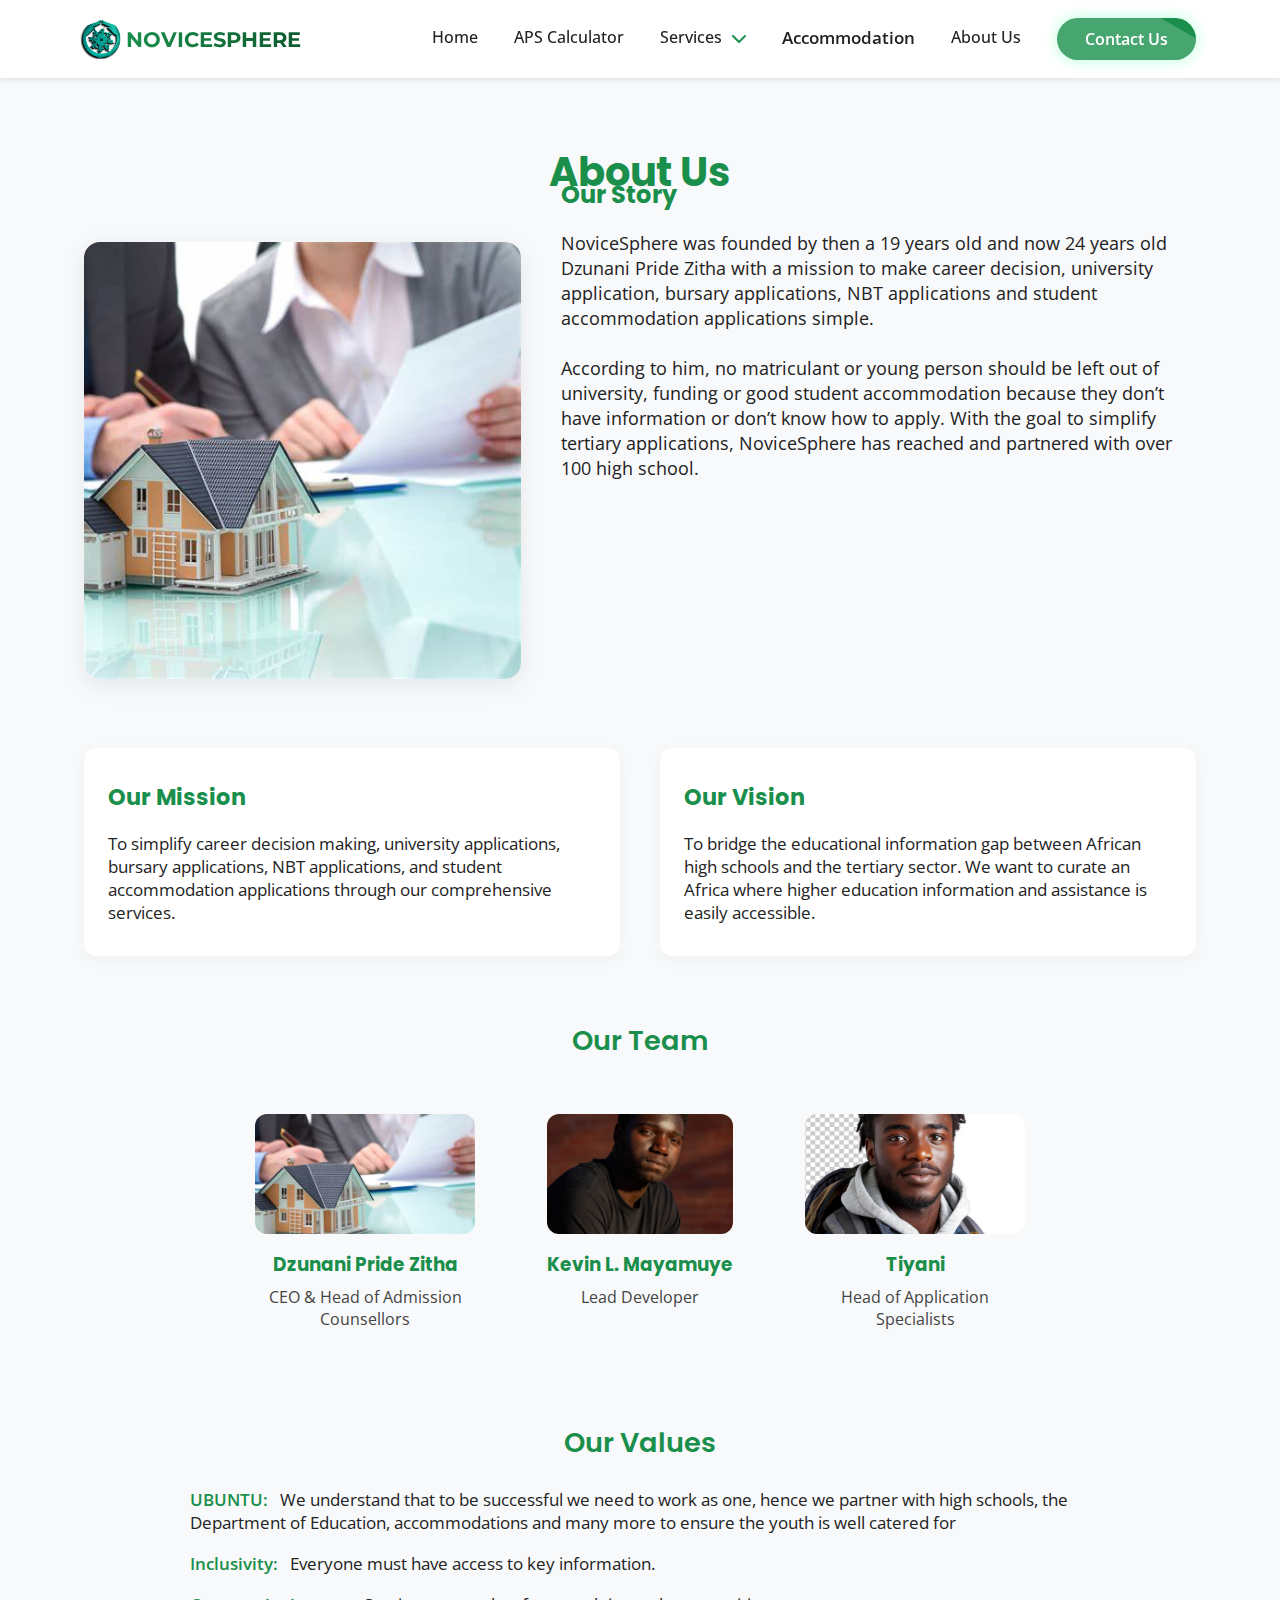
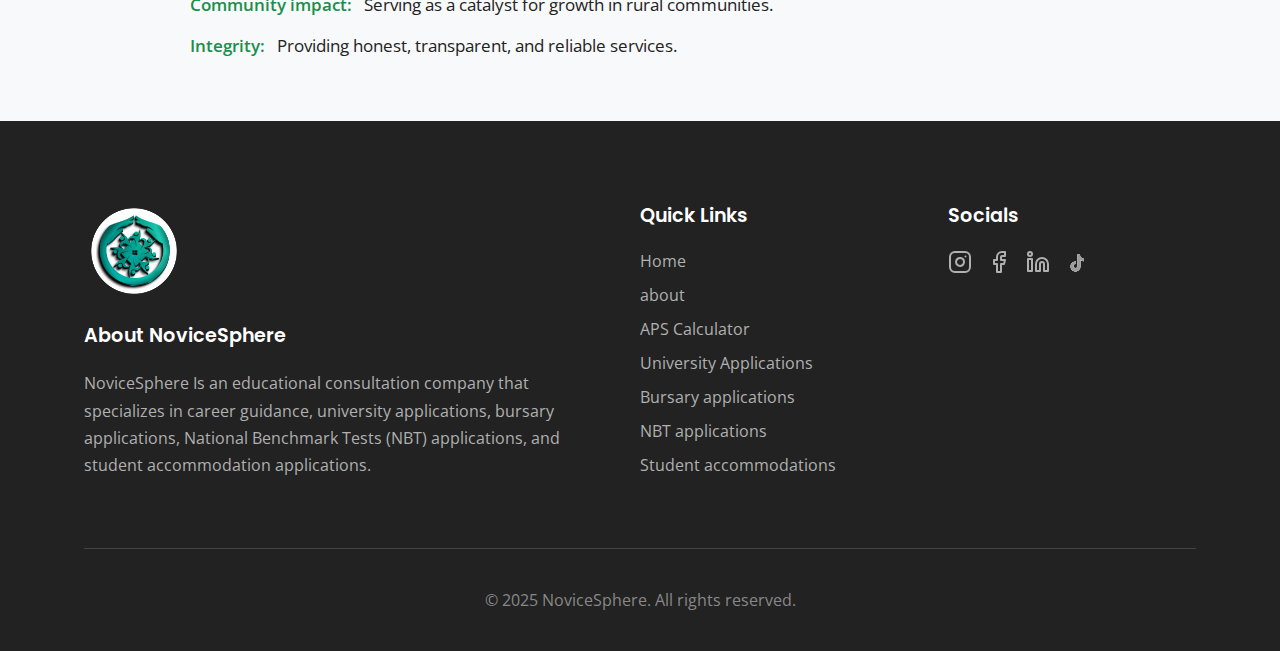
<file: about.html>
<!DOCTYPE html>
<html lang="en">
<head>
  <meta charset="UTF-8" />
  <meta name="viewport" content="width=device-width, initial-scale=1.0" />
  <title>About Us | NoviceSphere</title>
  <link rel="icon" type="image/png" href="Assets/Company Logo (1).png">
  <link rel="shortcut icon" type="image/png" href="Assets/Company Logo (1).png">
  <link href="https://fonts.googleapis.com/css2?family=Montserrat:wght@400;600;700&family=Open+Sans:wght@300;400;600&family=Poppins:wght@400;600;700&display=swap" rel="stylesheet" />
  <link rel="stylesheet" href="styles.css" />
  <style>
    .about-section { padding: 64px 0 32px 0; background: #f8f9fa; }
    .about-title { text-align: center; font-size: 2.5rem; font-family: 'Poppins', sans-serif; font-weight: 700; color: #1a8f4c; margin-bottom: 40px; }
    .about-story { display: flex; flex-wrap: wrap; gap: 40px; align-items: center; margin-bottom: 64px; }
    .about-story-img { flex: 1 1 320px; min-width: 280px; }
    .about-story-img img { width: 100%; border-radius: 16px; box-shadow: 0 6px 24px rgba(0,0,0,0.08); }
    .about-story-text { flex: 2 1 400px; min-width: 260px; font-size: 1.15rem; color: #222; font-family: 'Open Sans', sans-serif; }
    .about-mission-vision { display: flex; flex-wrap: wrap; gap: 40px; margin-bottom: 64px; }
    .about-mission, .about-vision { flex: 1 1 320px; background: #fff; border-radius: 12px; box-shadow: 0 4px 16px rgba(0,0,0,0.04); padding: 32px 24px; }
    .about-mission h3, .about-vision h3 { color: #1a8f4c; font-family: 'Poppins', sans-serif; font-size: 1.4rem; margin-bottom: 18px; }
    .about-mission p, .about-vision p { font-size: 1.08rem; color: #222; font-family: 'Open Sans', sans-serif; }
    .about-team { margin-bottom: 64px; }
    .about-team-title { font-size: 1.7rem; color: #1a8f4c; font-family: 'Poppins', sans-serif; font-weight: 600; margin-bottom: 24px; text-align: center; }
    .about-team-grid { display: flex; flex-wrap: wrap; gap: 32px; justify-content: center; }
    .team-member { background: #fff; border-radius: 12px; box-shadow: 0 4px 16px rgba(0,0,0,0.04); padding: 28px 20px; min-width: 220px; max-width: 260px; text-align: center; }
    .team-member h4 { margin: 0 0 8px 0; font-size: 1.15rem; color: #1a8f4c; font-family: 'Poppins', sans-serif; }
    .team-member p { margin: 0; font-size: 1rem; color: #444; font-family: 'Open Sans', sans-serif; }
    .about-values { max-width: 900px; margin: 0 auto 32px auto; }
    .about-values-title { font-size: 1.7rem; color: #1a8f4c; font-family: 'Poppins', sans-serif; font-weight: 600; margin-bottom: 24px; text-align: center; }
    .about-values-list { list-style: none; padding: 0; }
    .about-values-list li { margin-bottom: 18px; font-size: 1.08rem; color: #222; font-family: 'Open Sans', sans-serif; }
    .about-values-list strong { color: #1a8f4c; font-weight: 600; margin-right: 8px; }
    @media (max-width: 900px) {
      .about-story, .about-mission-vision, .about-team-grid { flex-direction: column; gap: 24px; }
      .about-story-img, .about-story-text, .about-mission, .about-vision { min-width: 0; }
    }
  </style>
</head>
<body>
    <header class="header">
        <div class="container nav-inner">
            <a href="index.html" class="logo">
                <div class="logo-icon" style="margin-right:0;">
                    <img src="Assets/Company Logo (1).png" alt="NoviceSphere logo icon">
                </div><span class="logo-text" style="margin-left:0;">NOVICESPHERE</span>
            </a>
            
            <!-- Mobile menu toggle button -->
            <button class="menu-toggle" id="menuToggle">
                <span></span>
                <span></span>
                <span></span>
            </button>
            
            <div class="center-nav">
                <a href="index.html" class="nav-link">Home</a>
                <a href="#" class="nav-link">APS Calculator</a>
                <div class="nav-link nav-applications" id="applicationsMenuTrigger" tabindex="0">
                    Services
                    <svg style="margin-left:6px;vertical-align:middle;" width="14" height="8" viewBox="0 0 14 8" fill="none" xmlns="http://www.w3.org/2000/svg"><path d="M1 1L7 7L13 1" stroke="#1a8f4c" stroke-width="2" stroke-linecap="round"/></svg>
                </div>
                <a href="accommodation.html" class="nav-link accommodation-link">Accommodation</a>
                <a href="about.html" class="nav-link">About Us</a>
                <a href="#" class="nav-link btn btn-green" style="background:#1a8f4c;color:#fff;border-radius:50px;padding:10px 28px;font-weight:600;">Contact Us</a>
            </div>
        </div>
    </header>

    <!-- Applications Subheader (hidden by default) -->
    <div class="applications-subheader" id="applicationsSubheader">
        <div class="container applications-subheader-inner">
        <a href="career-guidance.html" class="subheader-link">Career guidance</a>
            <a href="university-applications.html" class="subheader-link">University Applications</a>
            <a href="bursary-applications.html" class="subheader-link">Bursary Applications</a>
            <a href="nbt-applications.html" class="subheader-link">NBT Applications</a>
        </div>
    </div>

  <main>
    <section class="about-section">
      <div class="container">
        <h1 class="about-title">About Us</h1>
        <!-- Our Story -->
        <div class="about-story">
          <div class="about-story-img">
            <img src="Assets/PropertyConsultationPicture.jpeg" alt="NoviceSphere High School Tour" />
          </div>
          <div class="about-story-text" style="margin-top: -270px;">
            <h2 style="color:#1a8f4c; font-size:1.5rem; font-family:'Poppins',sans-serif; margin-bottom:18px;">Our Story</h2>
            <p>NoviceSphere was founded by then a 19 years old and now 24 years old Dzunani Pride Zitha with a mission to make career decision, university application, bursary applications, NBT applications and student accommodation applications simple.<br><br>
            According to him, no matriculant or young person should be left out of university, funding or good student accommodation because they don’t have information or don’t know how to apply. With the goal to simplify tertiary applications, NoviceSphere has reached and partnered with over 100 high school.</p>
          </div>
        </div>
        <!-- Mission & Vision -->
        <div class="about-mission-vision">
          <div class="about-mission">
            <h3>Our Mission</h3>
            <p>To simplify career decision making, university applications, bursary applications, NBT applications, and student accommodation applications through our comprehensive services.</p>
          </div>
          <div class="about-vision">
            <h3>Our Vision</h3>
            <p>To bridge the educational information gap between African high schools and the tertiary sector. We want to curate an Africa where higher education information and assistance is easily accessible.</p>
          </div>
        </div>
        <!-- Our Team -->
        <div class="about-team">
          <div class="about-team-title">Our Team</div>
          <div class="about-team-grid">
            <div class="team-member" style="background:transparent;box-shadow:none;">
              <img src="Assets/PropertyConsultationPicture.jpeg" alt="Dzunani Pride Zitha" style="width:100%;height:120px;border-radius:12px;object-fit:cover;margin-bottom:12px;">
              <h4>Dzunani Pride Zitha</h4>
              <p>CEO & Head of Admission Counsellors</p>
            </div>
            <div class="team-member" style="background:transparent;box-shadow:none;">
              <img src="Assets/1705667388517.jpeg" alt="Kevin" style="width:100%;height:120px;border-radius:12px;object-fit:cover;margin-bottom:12px;">
              <h4>Kevin L. Mayamuye</h4>
              <p>Lead Developer</p>
            </div>
            <div class="team-member" style="background:transparent;box-shadow:none;">
              <img src="Assets/transparent-background-psd-young-african-student-smiling-with-backpack-his-back-camera_1052902-12155.jpg" alt="Tiyani" style="width:100%;height:120px;border-radius:12px;object-fit:cover;margin-bottom:12px;">
              <h4>Tiyani</h4>
              <p>Head of Application Specialists</p>
            </div>
          </div>
        </div>
        <!-- Our Values -->
        <div class="about-values">
          <div class="about-values-title">Our Values</div>
          <ul class="about-values-list">
            <li><strong>UBUNTU:</strong> We understand that to be successful we need to work as one, hence we partner with high schools, the Department of Education, accommodations and many more to ensure the youth is well catered for</li>
            <li><strong>Inclusivity:</strong> Everyone must have access to key information.</li>
            <li><strong>Community impact:</strong> Serving as a catalyst for growth in rural communities.</li>
            <li><strong>Integrity:</strong> Providing honest, transparent, and reliable services.</li>
          </ul>
        </div>
      </div>
    </section>
  </main>

  <footer>
    <div class="container">
      <div class="footer-grid">
        <div class="footer-about">
          <a href="index.html" class="footer-logo">
            <img src="Assets/Company Logo (1).png" alt="NoviceSphere Full Logo">
          </a>
          <h4>About NoviceSphere</h4>
          <p>NoviceSphere Is an educational consultation company that specializes in career guidance, university applications, bursary applications, National Benchmark Tests (NBT) applications, and student accommodation applications.</p>
        </div>
        <div class="footer-links">
          <h4>Quick Links</h4>
          <ul>
            <li><a href="index.html">Home</a></li>
            <li><a href="about.html">about</a></li>
            <li><a href="aps-calculator.html">APS Calculator</a></li>
            <li><a href="university-applications.html">University Applications</a></li>
            <li><a href="bursary-applications.html">Bursary applications</a></li>
            <li><a href="nbt-applications.html">NBT applications</a></li>
            <li><a href="accommodation.html">Student accommodations</a></li>
          </ul>
        </div>
        <div class="footer-socials">
          <h4>Socials</h4>
          <div class="social-icons">
            <a href="https://www.instagram.com/novicesphere/" aria-label="Instagram"><svg xmlns="http://www.w3.org/2000/svg" width="24" height="24" viewBox="0 0 24 24" fill="none" stroke="currentColor" stroke-width="2" stroke-linecap="round" stroke-linejoin="round"><rect x="2" y="2" width="20" height="20" rx="5" ry="5"></rect><path d="M16 11.37A4 4 0 1 1 12.63 8 4 4 0 0 1 16 11.37z"></path><line x1="17.5" y1="6.5" x2="17.51" y2="6.5"></line></svg></a>
            <a href="https://www.facebook.com/profile.php?id=100071921447386#" aria-label="Facebook"><svg xmlns="http://www.w3.org/2000/svg" width="24" height="24" viewBox="0 0 24 24" fill="none" stroke="currentColor" stroke-width="2" stroke-linecap="round" stroke-linejoin="round"><path d="M18 2h-3a5 5 0 0 0-5 5v3H7v4h3v8h4v-8h3l1-4h-4V7a1 1 0 0 1 1-1h3z"></path></svg></a>
            <a href="https://www.linkedin.com/company/novicesphere/" aria-label="LinkedIn"><svg xmlns="http://www.w3.org/2000/svg" width="24" height="24" viewBox="0 0 24 24" fill="none" stroke="currentColor" stroke-width="2" stroke-linecap="round" stroke-linejoin="round"><path d="M16 8a6 6 0 0 1 6 6v7h-4v-7a2 2 0 0 0-2-2 2 2 0 0 0-2 2v7h-4v-7a6 6 0 0 1 6-6z"></path><rect x="2" y="9" width="4" height="12"></rect><circle cx="4" cy="4" r="2"></circle></svg></a>
            <a href="https://www.tiktok.com/@novicesphere_sa?is_from_webapp=1&sender_device=pc" aria-label="TikTok">
              <svg width="24" height="24" viewBox="0 0 48 48" fill="none" xmlns="http://www.w3.org/2000/svg" style="filter: grayscale(1) brightness(1.7);">
                <g>
                  <path d="M36.5 16.5C32.91 16.5 30 13.59 30 10V8H25V32C25 34.21 23.21 36 21 36C18.79 36 17 34.21 17 32C17 29.79 18.79 28 21 28C21.34 28 21.67 28.04 22 28.09V23.02C21.67 23.01 21.34 23 21 23C15.48 23 11 27.48 11 33C11 38.52 15.48 43 21 43C26.52 43 31 38.52 31 33V20.36C33.01 21.61 35.36 22.5 38 22.5V17.5C37.5 17.5 37 17.5 36.5 17.5Z" fill="#010101"/>
                  <path d="M36.5 16.5C32.91 16.5 30 13.59 30 10V8H25V32C25 34.21 23.21 36 21 36C18.79 36 17 34.21 17 32C17 29.79 18.79 28 21 28C21.34 28 21.67 28.04 22 28.09V23.02C21.67 23.01 21.34 23 21 23C15.48 23 11 27.48 11 33C11 38.52 15.48 43 21 43C26.52 43 31 38.52 31 33V20.36C33.01 21.61 35.36 22.5 38 22.5V17.5C37.5 17.5 37 17.5 36.5 17.5Z" fill="#25F4EE"/>
                  <path d="M38 17.5V22.5C35.36 22.5 33.01 21.61 31 20.36V33C31 38.52 26.52 43 21 43C15.48 43 11 38.52 11 33C11 27.48 15.48 23 21 23C21.34 23 21.67 23.01 22 23.02V28.09C21.67 28.04 21.34 28 21 28C18.79 28 17 29.79 17 32C17 34.21 18.79 36 21 36C23.21 36 25 34.21 25 32V8H30V10C30 13.59 32.91 16.5 36.5 16.5C37 16.5 37.5 16.5 38 16.5V17.5Z" fill="#FE2C55"/>
                </g>
              </svg>
            </a>
          </div>
        </div>
      </div>
      <div class="copyright">
        <p>© 2025 NoviceSphere. All rights reserved.</p>
      </div>
    </div>
  </footer>

  <script src="script.js"></script>
</body>
</html>
</file>
<file: styles.css>
:root {
    --primary-green: #1a8f4c;
    --dark-green: #0d5a2e;
    --dark-gray: #222222;
    --light-gray: #f5f5f5;
}

* {
    margin: 0;
    padding: 0;
    box-sizing: border-box;
}

body {
    font-family: 'Open Sans', sans-serif;
    background-color: white;
    color: var(--dark-gray);
    overflow-x: hidden;
}

h1, h2, h3 {
    font-family: 'Montserrat', sans-serif;
    font-weight: 700;
}

/* Enhanced Centered Navigation Bar */
.navbar {
    position: fixed;
    top: 20px;
    left: 50%;
    transform: translateX(-50%);
    width: 90%;
    max-width: 1000px;
    background-color: rgba(255, 255, 255, 0.95);
    backdrop-filter: blur(12px);
    border-radius: 30px;
    box-shadow: 0 10px 30px rgba(0, 0, 0, 0.08);
    z-index: 1000;
    padding: 15px 30px;
    transition: all 0.3s ease;
}

.nav-inner {
    display: flex;
    align-items: center;
    justify-content: space-between;
    max-width: 1200px;
    margin: 0 auto;
    padding-left: 0 !important;
    padding-right: 0;
    width: 100%;
}
.logo {
    margin-left: 12px !important;
    padding-left: 0;
    display: flex;
    align-items: center;
}
.center-nav {
    flex: 1;
    display: flex;
    justify-content: right;
    margin-right: 0;
    gap: 36px;
}
.right-nav {
    display: flex;
    align-items: center;
    margin-left: auto;
}
.nav-link {
    color: var(--dark-gray);
    text-decoration: none;
    font-weight: 500;
    font-size: 1rem;
    position: relative;
    padding: 8px 0;
    transition: all 0.3s ease;
}
.accommodation-link {
    font-weight: 600;
    font-size: 1.05rem;
    margin-left: 0;
    padding-left: 0;
    border-left: none;
}
@media (max-width: 992px) {
    .nav-inner {
        padding-left: 8px;
        padding-right: 8px;
    }
    .center-nav {
        gap: 18px;
    }
    .accommodation-link {
        margin-left: 12px;
        padding-left: 12px;
    }
}
@media (max-width: 768px) {
    .nav-inner {
        flex-direction: column;
        align-items: stretch;
    }
    .center-nav {
        justify-content: flex-start;
        gap: 12px;
    }
    .right-nav {
        margin-left: 0;
        justify-content: flex-end;
    }
}

.logo-icon {
    width: 50px;
    height: 40px;
    background: linear-gradient(135deg, var(white), var(--dark-green));
    border-radius: 10px;
    display: flex;
    align-items: center;
    justify-content: center;
    /* Remove margin between icon and text */
    margin-right: 0 !important;
    position: relative;
    overflow: hidden;
}

.logo-icon img {
    width: 137%; 
    height: 137%;
    object-fit: cover; 
    mix-blend-mode: normal;
}

.logo-text {
    font-family: 'Montserrat', sans-serif;
    font-weight: 700;
    font-size: 1.3rem;
    background: linear-gradient(to right, var(--primary-green), var(--dark-green));
    -webkit-background-clip: text;
    -webkit-text-fill-color: transparent;
    /* Remove margin between icon and text */
    margin-left: 0 !important;
}

.nav-links {
    display: flex;
    align-items: center;
    gap: 30px;
}

.nav-link::before {
    content: '';
    position: absolute;
    bottom: 0;
    left: 0;
    width: 0;
    height: 2px;
    background: var(--primary-green);
    transition: width 0.3s ease;
}

.nav-link:hover {
    color: var(--primary-green);
}

.nav-link:hover::before {
    width: 100%;
}

.cta.nav-cta {
    background: linear-gradient(135deg, var(--primary-green), var(--dark-green));
    color: white !important;
    padding: 8px 22px;
    border-radius: 50px;
    font-family: 'Poppins', sans-serif;
    font-weight: 600;
    font-size: 1rem;
    box-shadow: none;
    margin-left: 1rem;
    transition: background 0.2s, color 0.2s, transform 0.2s;
    text-decoration: none;
    display: inline-block;
    line-height: 1.2;
    vertical-align: middle;
}

.cta.nav-cta:hover {
    background: linear-gradient(135deg, var(--dark-green), var(--primary-green));
    color: #fff !important;
    transform: translateY(-2px) scale(1.04);
}

@media (max-width: 768px) {
    .cta.nav-cta {
        width: 100%;
        margin: 15px 0 0 0;
        font-size: 1rem;
        padding: 12px 0;
        text-align: center;
    }
}

/* Hamburger menu button */
.menu-toggle {
    display: none;
    flex-direction: column;
    gap: 5px;
    cursor: pointer;
}

.menu-toggle span {
    width: 25px;
    height: 3px;
    background: var(--dark-gray);
    border-radius: 2px;
    transition: 0.3s;
}

/* Mobile Styles */
@media (max-width: 992px) {
    .menu-toggle {
        display: flex;
        flex-direction: column;
        justify-content: center;
        align-items: center;
        width: 40px;
        height: 40px;
        cursor: pointer;
        z-index: 1101;
    }
    .menu-toggle span {
        width: 28px;
        height: 3px;
        background: var(--dark-gray);
        border-radius: 2px;
        margin: 3px 0;
        transition: all 0.3s;
    }
    .menu-toggle.open span:nth-child(1) {
        transform: translateY(8px) rotate(45deg);
    }
    .menu-toggle.open span:nth-child(2) {
        opacity: 0;
    }
    .menu-toggle.open span:nth-child(3) {
        transform: translateY(-8px) rotate(-45deg);
    }
    .nav-links {
        position: fixed;
        top: 0;
        right: -100%;
        flex-direction: column;
        background: white;
        width: 80vw;
        max-width: 320px;
        height: 100vh;
        gap: 0;
        padding: 80px 0 0 0;
        box-shadow: -5px 0 20px rgba(0, 0, 0, 0.1);
        border-top-left-radius: 20px;
        border-bottom-left-radius: 20px;
        z-index: 1100;
        transition: right 0.4s cubic-bezier(.77,0,.18,1);
    }
    .nav-links.active {
        right: 0;
    }
    .nav-link {
        width: 100%;
        padding: 18px 30px;
        font-size: 1.1rem;
        border-bottom: 1px solid #f0f0f0;
        text-align: left;
        color: var(--dark-gray);
        background: none;
        transition: background 0.2s;
    }
    .nav-link:last-child {
        border-bottom: none;
    }
    .nav-link:hover {
        background: #f5f5f5;
        color: var(--primary-green);
    }
    .cta.nav-cta {
        width: calc(100% - 60px);
        margin: 25px 30px 0 30px;
        font-size: 1.1rem;
        padding: 15px 0;
        text-align: center;
        display: block;
    }
    .header {
        padding-top: 10px;
        padding-bottom: 10px;
        z-index: 1200;
    }
    .logo-text {
        display: none;
    }
    .cta.nav-cta {
        display: none;
    }
    .nav-links .cta.nav-cta {
        display: block;
        margin-top: 20px;
    }
    .nav-inner {
        justify-content: space-between;
    }
    body.menu-open::before {
        content: '';
        position: fixed;
        top: 0; left: 0; right: 0; bottom: 0;
        background: rgba(0,0,0,0.25);
        z-index: 1099;
        pointer-events: auto;
        transition: background 0.3s;
    }
}

.container {
    max-width: 90%;
    margin: 0 auto;
    padding: 0 20px;
    /* Remove left padding so content aligns with logo */
    padding-left: 10 !important;
}

/* Hero Section */
.hero {
    position: relative;
    background: url('Assets/Tertiary\ Applications\ Simplified\ \(2\).png') no-repeat center center/cover;
    min-height: 600px;
    color: black;
    display: flex;
    align-items: center;
    z-index: 1;
    height: -100vh;
}
.hero::before {
    content: '';
    position: absolute;
    top: 0; left: 0; right: 0; bottom: 0;
    z-index: 2;
}
.hero .container, .hero-content, .hero-main-content {
    position: relative;
    z-index: 3;
}

.hero-content {
    width: 100%;
}

.hero-main-content {
    margin-left: -420px;
    padding-top: 60px;
}
/* Hero Image - Replaced slideshow */
.hero-image-container {
    position: absolute;
    right: 5%;
    width: 45%;
    height: 85%;
    top: 15%;
    display: flex;
    justify-content: center;
    align-items: center;
    background-color: white;
    border-radius: 20px;
    mix-blend-mode: multiply;
    padding-top: 0%;
}

.hero-image {
    max-width: 100%;
    max-height: 100%;
    object-fit: contain;
    border-radius: 20px;
    background: white;
    mix-blend-mode: multiply;
}

.hero h1 {
    font-size: 3.5rem;
    margin-bottom: 1.5rem;
    line-height: 1.2;
}

.hero p {
    font-size: 1.4rem;
    margin-bottom: 2.5rem;
    max-width: 900px;
}

.btn {
    display: inline-block;
    padding: 15px 30px;
    background-color: var(--primary-green);
    color: white;
    text-decoration: none;
    font-weight: 600;
    border-radius: 50px;
    transition: all 0.3s ease;
    box-shadow: 0 0 15px rgba(0, 255, 136, 0.3);
    position: relative;
    overflow: hidden;
}

.btn:hover {
    transform: translateY(-3px);
    box-shadow: 0 0 25px rgba(0, 255, 136, 0.5);
}

.btn::after {
    content: '';
    position: absolute;
    top: -50%;
    left: -60%;
    width: 200%;
    height: 200%;
    background: rgba(255, 255, 255, 0.2);
    transform: rotate(30deg);
    transition: all 0.3s;
}

.btn:hover::after {
    left: 100%;
}

.device-mockup {
    width: 80%;
    height: 70%;
    background: linear-gradient(145deg, #f0f0f0, #ffffff);
    border-radius: 20px;
    box-shadow: 20px 20px 60px #d9d9d9, 
                -20px -20px 60px #ffffff;
    position: relative;
    overflow: hidden;
}

.device-mockup::before {
    content: '';
    position: absolute;
    top: 10px;
    left: 10px;
    right: 10px;
    bottom: 10px;
    border: 2px solid rgba(0, 255, 136, 0.3);
    border-radius: 15px;
    pointer-events: none;
}

.device-screen {
    position: absolute;
    top: 30px;
    left: 30px;
    right: 30px;
    bottom: 30px;
    background: white;
    border-radius: 10px;
    overflow: hidden;
}

.screen-content {
    position: absolute;
    top: 0;
    left: 0;
    width: 100%;
    height: 100%;
    background: 
        linear-gradient(135deg, rgba(0,255,136,0.05) 25%, transparent 25%) -20px 0,
        linear-gradient(225deg, rgba(0,255,136,0.05) 25%, transparent 25%) -20px 0,
        linear-gradient(315deg, rgba(0,255,136,0.05) 25%, transparent 25%),
        linear-gradient(45deg, rgba(0,255,136,0.05) 25%, transparent 25%);
    background-size: 40px 40px;
    animation: gridMove 20s linear infinite;
}

.led-indicator {
    position: absolute;
    width: 8px;
    height: 8px;
    border-radius: 50%;
    background-color: var(--primary-green);
    box-shadow: 0 0 10px var(--primary-green);
}

.led-1 { top: 15px; left: 15px; }
.led-2 { bottom: 15px; right: 15px; }

/* Features Section */
.features {
    padding: 100px 0;
    background-color: white;
}

.section-title {
    text-align: center;
    margin-bottom: 60px;
}

.section-title h2 {
    font-size: 2.5rem;
    margin-bottom: 1rem;
    position: relative;
    display: inline-block;
}

.section-title h2::after {
    content: '';
    position: absolute;
    bottom: -10px;
    left: 0;
    width: 100%;
    height: 3px;
    background: linear-gradient(to right, var(--primary-green), transparent);
}

.features-grid {
    display: grid;
    grid-template-columns: repeat(3, 1fr);
    gap: 30px;
    align-items: stretch;
}

.feature-card {
    background: white;
    border-radius: 15px;
    padding: 40px 30px;
    text-align: center;
    transition: all 0.3s ease;
    border: 1px solid rgba(0, 255, 136, 0.2);
    box-shadow: 0 5px 15px rgba(0, 0, 0, 0.03);
    display: flex;
    flex-direction: column;
    justify-content: space-between;
}

.feature-card:hover {
    transform: translateY(-10px);
    box-shadow: 0 15px 30px rgba(0, 255, 136, 0.1);
    border-color: rgba(0, 255, 136, 0.5);
}

.feature-icon {
    width: 80px;
    height: 80px;
    margin: 0 auto 25px;
    display: flex;
    align-items: center;
    justify-content: center;
    position: relative;
}

.feature-icon svg {
    width: 50px;
    height: 50px;
    stroke: var(--primary-green);
    stroke-width: 1.5;
    fill: none;
    transition: all 0.3s ease;
}

.feature-card:hover .feature-icon svg {
    stroke-width: 2;
    filter: drop-shadow(0 0 5px rgba(0, 255, 136, 0.5));
}

.feature-card h3 {
    margin-bottom: 15px;
    font-size: 1.5rem;
}

/* Stats Section */
.stats {
    padding: 60px 0;
    background-color: white;
}

.stats-grid {
    display: grid;
    grid-template-columns: repeat(5, 1fr);
    gap: 30px;
    text-align: center;
}

.stat-item h3 {
    font-size: 2.5rem;
    color: var(--primary-green);
    margin-bottom: 10px;
    font-family: 'Orbitron', sans-serif;
}

.stat-item p {
    font-size: 1rem;
    color: var(--dark-gray);
    line-height: 1.4;
}

/* CTA Section */
.cta {
    padding: 120px 0;
    position: relative;
    overflow: hidden;
}

.cta::before {
    content: '';
    position: absolute;
    top: 0;
    left: 0;
    width: 100%;
    height: 100%;
    background: linear-gradient(135deg, rgba(0,255,136,0.05) 0%, rgba(255,255,255,1) 100%);
    z-index: -1;
}

.cta-content {
    text-align: center;
    max-width: 700px;
    margin: 0 auto;
}

.cta h2 {
    font-size: 2.5rem;
    margin-bottom: 30px;
}

.cta .btn {
    padding: 18px 45px;
    font-size: 1.1rem;
    animation: pulse 2s infinite;
}

@keyframes pulse {
    0% { box-shadow: 0 0 0 0 rgba(0, 255, 136, 0.4); }
    70% { box-shadow: 0 0 0 15px rgba(0, 255, 136, 0); }
    100% { box-shadow: 0 0 0 0 rgba(0, 255, 136, 0); }
}

/* Footer */
footer {
    padding: 80px 0 40px;
    background-color: var(--dark-gray);
    color: #e0e0e0;
}

.footer-grid {
    display: grid;
    grid-template-columns: 2fr 1fr 1fr;
    gap: 60px;
    margin-bottom: 60px;
}

.footer-logo {
    display: block;
    max-width: 200px;
    margin-bottom: 20px;
}

.footer-logo img {
    width: 50%;
    height: auto;
    display: block;
    mix-blend-mode: normal; 
}

.footer-about h4, .footer-links h4, .footer-socials h4 {
    font-family: 'Poppins', sans-serif;
    font-size: 1.2rem;
    font-weight: 600;
    color: white;
    margin-bottom: 20px;
}

.footer-about p {
    font-family: 'Open Sans', sans-serif;
    line-height: 1.7;
    color: #b0b0b0;
}

.footer-links ul, .footer-socials .social-icons {
    list-style: none;
    padding: 0;
    margin: 0;
}

.footer-socials .social-icons {
    display: flex;
    gap: 15px;
}

.footer-links ul li, .footer-socials .social-icons a {
    margin-bottom: 12px;
}

.footer-links ul a, .footer-socials .social-icons a {
    color: #b0b0b0;
    text-decoration: none;
    transition: color 0.3s ease;
}

.footer-links ul a:hover, .footer-socials .social-icons a:hover {
    color: var(--primary-green);
}

.footer-socials .social-icons svg {
    width: 24px;
    height: 24px;
}

.copyright {
    text-align: center;
    padding-top: 40px;
    border-top: 1px solid #444;
    color: #888;
}

@media (max-width: 992px) {
    .footer-grid {
        grid-template-columns: 1fr;
    }
}

/* Responsive Design */
@media (max-width: 992px) {
    .hero-content {
        width: 100%;
        text-align: center;
    }
    
    .hero-image-container {
        display: none;
    }
    
    .features-grid {
        grid-template-columns: 1fr 1fr;
    }
}

@media (max-width: 768px) {
    .hero {
        height: 60vh;
        padding-top: 20px;
    }
    .hero h1 {
        font-size: 2.5rem;
    }
    
    .features-grid {
        grid-template-columns: 1fr;
    }
    
    .stats-grid {
        grid-template-columns: repeat(2, 1fr);
        gap: 40px;
    }
}

@media (max-width: 480px) {
    .stats-grid {
        grid-template-columns: 1fr;
        gap: 30px;
    }
}

/* -------------------------------------------------------------------------------------------------Accommodation Page Styles */
.accommodation-hero {
    background: linear-gradient(rgba(0, 0, 0, 0.6), rgba(0, 0, 0, 0.6)), url('Assets/accommodation-hero.jpg');
    background-size: cover;
    background-position: center;
    height: 45vh;
    display: flex;
    align-items: center;
    color: white;
    text-align: center;
    padding-top: 40px;
}

.accommodation-hero .hero-content {
    width: 100%;
}

.accommodation-hero h1 {
    font-size: 3rem;
    margin-bottom: 1.5rem;
}

.accommodation-hero p {
    font-size: 1.2rem;
    max-width: 700px;
    margin: 0 auto 2rem;
}

.search-section {
    padding: 40px 0;
    background-color: var(--light-gray);
}

.search-container {
    background: white;
    border-radius: 10px;
    padding: 20px;
    box-shadow: 0 5px 15px rgba(0,0,0,0.05);
    mix-blend-mode: multiply;
}

.search-box {
    display: flex;
    margin-bottom: 20px;
}

.search-box input {
    flex: 1;
    padding: 12px 20px;
    border: 1px solid #ddd;
    border-radius: 50px 0 0 50px;
    font-size: 1rem;
    outline: none;
}

.search-box button {
    padding: 12px 25px;
    background-color: var(--primary-green);
    color: white;
    border: none;
    border-radius: 0 50px 50px 0;
    cursor: pointer;
    font-weight: 600;
    transition: all 0.3s ease;
}

.search-box button:hover {
    background-color: var(--dark-green);
}

.filter-options {
    display: flex;
    gap: 15px;
    flex-wrap: wrap;
}

.filter-options select {
    padding: 10px 15px;
    border: 1px solid #ddd;
    border-radius: 5px;
    background-color: white;
    font-size: 0.9rem;
    outline: none;
}

.accommodation-listing {
    padding: 60px 0;
}

.listing-header {
    display: flex;
    justify-content: space-between;
    align-items: center;
    margin-bottom: 30px;
}

.sort-options {
    display: flex;
    align-items: center;
    gap: 10px;
}

.sort-options select {
    padding: 8px 15px;
    border: 1px solid #ddd;
    border-radius: 5px;
    background-color: white;
}

.accommodation-grid {
    display: grid;
    grid-template-columns: repeat(auto-fill, minmax(350px, 1fr));
    gap: 30px;
    margin-bottom: 40px;
    align-items: stretch;
}

.accommodation-card {
    background: white;
    border-radius: 10px;
    overflow: hidden;
    box-shadow: 0 5px 15px rgba(0,0,0,0.05);
    transition: all 0.3s ease;
    display: flex;
    flex-direction: column;
}

.accommodation-card:hover {
    transform: translateY(-5px);
    box-shadow: 0 10px 25px rgba(0,0,0,0.1);
}

.accommodation-image {
    position: relative;
    height: 200px;
    overflow: hidden;
}

.accommodation-image img {
    width: 100%;
    height: 100%;
    object-fit: cover;
    transition: transform 0.5s ease;
}

.accommodation-card:hover .accommodation-image img {
    transform: scale(1.05);
}

.price-tag {
    position: absolute;
    top: 15px;
    right: 15px;
    background-color: var(--primary-green);
    color: white;
    padding: 5px 15px;
    border-radius: 20px;
    font-weight: 600;
    font-size: 0.9rem;
}

.accommodation-details {
    padding: 20px;
}

.accommodation-details h3 {
    margin-bottom: 10px;
    font-size: 1.3rem;
}

.accommodation-meta {
    display: flex;
    justify-content: space-between;
    margin-bottom: 10px;
    font-size: 0.9rem;
    color: #666;
}

.accommodation-meta .type {
    background-color: rgba(0, 255, 136, 0.1);
    color: var(--primary-green);
    padding: 3px 10px;
    border-radius: 5px;
}

.accommodation-meta .rating {
    color: #ffc107;
}

.accommodation-location {
    display: flex;
    justify-content: space-between;
    margin-bottom: 15px;
    font-size: 0.9rem;
    color: #666;
}

.accommodation-details .description {
    margin-bottom: 15px;
    font-size: 0.9rem;
    color: #555;
    line-height: 1.5;
}

.amenities {
    display: flex;
    flex-wrap: wrap;
    gap: 8px;
    margin-bottom: 20px;
}

.amenities span {
    background-color: #f5f5f5;
    padding: 5px 10px;
    border-radius: 5px;
    font-size: 0.8rem;
}

.accommodation-details .btn {
    width: 100%;
    padding: 12px;
    font-size: 0.9rem;
}

.pagination {
    display: flex;
    justify-content: center;
    align-items: center;
    gap: 20px;
    margin-top: 30px;
}

.pagination button {
    padding: 8px 20px;
    background-color: var(--primary-green);
    color: white;
    border: none;
    border-radius: 5px;
    cursor: pointer;
    transition: all 0.3s ease;
}

.pagination button:hover {
    background-color: var(--dark-green);
}

.pagination button:disabled {
    background-color: #ccc;
    cursor: not-allowed;
}

/* Modal Styles */
.modal {
    display: none;
    position: fixed;
    top: 0;
    left: 0;
    width: 100%;
    height: 100%;
    background-color: rgba(0,0,0,0.5);
    z-index: 1001;
    overflow-y: auto;
}

.modal-content {
    background-color: white;
    margin: 5% auto;
    padding: 30px;
    border-radius: 10px;
    max-width: 600px;
    width: 90%;
    position: relative;
}

.close-modal {
    position: absolute;
    top: 15px;
    right: 15px;
    font-size: 1.5rem;
    cursor: pointer;
    color: #666;
}

.close-modal:hover {
    color: #333;
}

.modal h2 {
    margin-bottom: 20px;
    text-align: center;
}

.form-group {
    margin-bottom: 20px;
}

.form-group label {
    display: block;
    margin-bottom: 8px;
    font-weight: 500;
}

.form-group input,
.form-group textarea,
.form-group select {
    width: 100%;
    padding: 12px 15px;
    border: 1px solid #ddd;
    border-radius: 5px;
    font-size: 1rem;
}

.form-group textarea {
    resize: vertical;
    min-height: 100px;
}

/* Responsive Styles */
@media (max-width: 768px) {
    .accommodation-hero {
        height: 35vh;
        padding-top: 20px;
    }
    
    .accommodation-hero h1 {
        font-size: 2rem;
    }
    
    .filter-options {
        flex-direction: column;
    }
    
    .filter-options select {
        width: 100%;
    }
    
    .accommodation-grid {
        display: flex;
        overflow-x: auto;
        scroll-snap-type: x mandatory;
        gap: 20px;
        padding: 20px 0;
        margin: 0 -20px;
        padding-left: 20px;
        padding-right: 20px;
        -webkit-overflow-scrolling: touch;
        scrollbar-width: none;
        -ms-overflow-style: none;
    }

    .accommodation-grid::-webkit-scrollbar {
        display: none;
    }

    .accommodation-card {
        flex: 0 0 90%;
        scroll-snap-align: start;
    }
    
    .listing-header {
        flex-direction: column;
        align-items: flex-start;
        gap: 15px;
    }
}

/* Hero Buttons Container */
.hero-buttons {
    display: flex;
    align-items: center;
    gap: 20px;
    flex-wrap: wrap;
}

/* CTA Dropdown Styles */
.cta-dropdown {
    position: relative;
    display: inline-block;
    z-index: 1;
}

.cta-btn {
    display: flex;
    align-items: center;
    gap: 10px;
    padding: 15px 30px;
    background: linear-gradient(135deg, var(--primary-green), var(--dark-green));
    color: white;
    border: none;
    border-radius: 50px;
    font-family: 'Poppins', sans-serif;
    font-weight: 600;
    font-size: 1rem;
    cursor: pointer;
    transition: all 0.3s ease;
    box-shadow: 0 0 15px rgba(0, 255, 136, 0.3);
    position: relative;
    overflow: hidden;
    white-space: nowrap;
}

.cta-btn:hover {
    transform: translateY(-3px);
    box-shadow: 0 0 25px rgba(0, 255, 136, 0.5);
}

.cta-btn::after {
    content: '';
    position: absolute;
    top: -50%;
    left: -60%;
    width: 200%;
    height: 200%;
    background: rgba(255, 255, 255, 0.2);
    transform: rotate(30deg);
    transition: all 0.3s;
}

.cta-btn:hover::after {
    left: 100%;
}

.dropdown-arrow {
    transition: transform 0.3s ease;
}

.cta-btn.active .dropdown-arrow {
    transform: rotate(180deg);
}

.dropdown-menu {
    position: absolute;
    bottom: calc(100% + 10px);
    left: 0;
    min-width: 250px;
    background: white;
    border-radius: 15px;
    box-shadow: 0 10px 30px rgba(0, 0, 0, 0.1);
    opacity: 0;
    visibility: hidden;
    transform: translateY(10px);
    transition: all 0.3s ease;
    z-index: 9999;
    border: 1px solid rgba(0, 255, 136, 0.1);
}

.dropdown-menu.active {
    opacity: 1;
    visibility: visible;
    transform: translateY(0);
}

.dropdown-item {
    display: block;
    padding: 15px 20px;
    color: var(--dark-gray);
    text-decoration: none;
    font-family: 'Poppins', sans-serif;
    font-size: 1rem;
    font-weight: 500;
    transition: all 0.3s ease;
    border-bottom: 1px solid rgba(0, 0, 0, 0.05);
    white-space: nowrap;
}

.dropdown-item:first-child {
    border-top-left-radius: 15px;
    border-top-right-radius: 15px;
}

.dropdown-item:last-child {
    border-bottom: none;
    border-bottom-left-radius: 15px;
    border-bottom-right-radius: 15px;
}

.dropdown-item:hover {
    background-color: rgba(0, 255, 136, 0.1);
    color: var(--primary-green);
    padding-left: 25px;
}

/* Responsive adjustments for dropdown and buttons */
@media (max-width: 768px) {
    .hero-buttons {
        flex-direction: column;
        align-items: stretch;
        gap: 15px;
    }
    
    .cta-dropdown {
        width: 100%;
    }
    
    .cta-btn {
        width: 100%;
        justify-content: center;
    }
    
    .dropdown-menu {
        left: 0;
        right: 0;
        min-width: auto;
    }
    
    .btn {
        width: 100%;
        text-align: center;
    }
}

/* University Logo Belt */
.logo-belt-container {
    padding: 10px 0;
    background: white;
    border-top: 1px solid #f0f0f0;
    border-bottom: 1px solid #f0f0f0;
    overflow: hidden;
    position: relative;
}

.logo-belt-container::before,
.logo-belt-container::after {
    content: '';
    position: absolute;
    top: 0;
    width: 150px;
    height: 100%;
    z-index: 2;
}

.logo-belt-container::before {
    left: 0;
    background: linear-gradient(to right, white, rgba(255,255,255,0));
}

.logo-belt-container::after {
    right: 0;
    background: linear-gradient(to left, white, rgba(255,255,255,0));
}

.logo-track {
    display: flex;
    width: calc(220px * 14); /* 220px per logo (width + padding), 7 logos duplicated */
    animation: scroll-rtl 40s linear infinite;
}

@keyframes scroll-rtl {
    from {
        transform: translateX(0);
    }
    to {
        transform: translateX(calc(-220px * 7)); /* Scroll one full set of logos */
    }
}

.logo-track:hover {
    animation-play-state: paused;
}

.logo-track img {
    height: 50px;
    width: 180px;
    object-fit: contain;
    padding: 0 20px;
    filter: grayscale(100%);
    opacity: 0.5;
    cursor: pointer;
    transition: all 0.3s ease;
}

.logo-track img:hover {
    filter: grayscale(0%);
    opacity: 1;
    transform: scale(1.1);
}

/* How It Works Section */
.how-it-works {
    background: linear-gradient(135deg, #f8f9fa, #e9ecef);
    padding: 64px 0 24px 0; /* reduced bottom padding */
}

.how-it-works-title {
    text-align: center;
    color: #2c3e50;
    margin-bottom: 50px;
    font-size: 2.2rem;
    font-family: 'Poppins', sans-serif;
    font-weight: 600;
}

.not-sure-what-to-study {
    text-align: left;
    font-size: 2.2rem;
    font-family: 'Poppins', sans-serif;
    padding-left: 40px;
}

.guide-container {
    display: flex;
    flex-wrap: nowrap;
    gap: 25px;
    margin-bottom: 50px;
    overflow-x: auto;
    padding: 20px 0;
    -webkit-overflow-scrolling: touch;
    scrollbar-width: none; /* Firefox */
    -ms-overflow-style: none; /* IE/Edge */
}

.guide-container::-webkit-scrollbar {
    display: none; /* Chrome, Safari, Opera */
}

.guide-container .step {
    flex: 0 0 280px;
    background-color: white;
    border-radius: 12px;
    padding: 30px 25px;
    box-shadow: 0 6px 15px rgba(0, 0, 0, 0.08);
    text-align: center;
    transition: transform 0.3s ease;
    scroll-snap-align: start;
    display: flex;
    flex-direction: column;
    justify-content: space-between;
    min-height: 350px;
}

.guide-container .step:hover {
    transform: translateY(-5px);
}

.guide-container .step-number {
    width: 70px;
    height: 70px;
    border-radius: 50%;
    display: flex;
    align-items: center;
    justify-content: center;
    margin: 0 auto 25px;
    color: white;
    font-size: 30px;
    font-weight: bold;
    box-shadow: 0 4px 8px rgba(0,0,0,0.1);
}

.step-number-1 {
    background: linear-gradient(135deg, #3498db, #2ecc71);
}

.step-number-2 {
    background: linear-gradient(135deg, #e74c3c, #f39c12);
}

.step-number-3 {
    background: linear-gradient(135deg, #9b59b6, #3498db);
}

.step-number-4 {
    background: linear-gradient(135deg, #2ecc71, #1abc9c);
}

.step-number-5 {
    background: linear-gradient(135deg, #f39c12, #e67e22);
}

.guide-container .step-title {
    font-size: 1.3rem;
    font-weight: bold;
    color: #2c3e50;
    margin-bottom: 18px;
    padding-bottom: 10px;
    border-bottom: 2px solid #eee;
    font-family: 'Poppins', sans-serif;
}

.guide-container .step-content {
    font-size: 1rem;
    color: #555;
    text-align: left;
    font-family: 'Open Sans', sans-serif;
    line-height: 1.6;
}

.info-cta-container {
    text-align: center;
}

.career-cta-dropdown {
    position: relative;
    display: inline-block;
}

.career-cta-btn {
    padding: 15px 30px;
    background: linear-gradient(135deg, var(--primary-green), var(--dark-green));
    color: white;
    font-family: 'Poppins', sans-serif;
    font-weight: 600;
    border: none;
    border-radius: 50px;
    cursor: pointer;
    transition: all 0.3s ease;
    box-shadow: 0 0 15px rgba(0, 255, 136, 0.3);
}

.career-cta-btn:hover {
    transform: translateY(-3px);
    box-shadow: 0 0 25px rgba(0, 255, 136, 0.5);
}

.career-dropdown-menu {
    position: absolute;
    bottom: calc(100% + 10px);
    left: 50%;
    transform: translateX(-50%);
    min-width: 250px;
    background: white;
    border-radius: 15px;
    box-shadow: 0 10px 30px rgba(0, 0, 0, 0.1);
    opacity: 0;
    visibility: hidden;
    transition: all 0.3s ease;
    z-index: 9999;
}

.career-dropdown-menu.active {
    opacity: 1;
    visibility: visible;
    transform: translateX(-50%) translateY(0);
}

/* Responsive Styles for How It Works */
@media (max-width: 768px) {
    .how-it-works {
        padding: 60px 0;
    }

    .how-it-works-title {
        font-size: 1.8rem;
        margin-bottom: 40px;
    }

    .guide-container {
        gap: 20px;
        margin: 0 -20px; /* Extend to edges */
        padding-left: 20px;
        padding-right: 20px;
    }

    .guide-container .step {
        flex: 0 0 85%;
        padding: 25px 20px;
        min-height: 320px;
    }

    .guide-container .step-number {
        width: 60px;
        height: 60px;
        font-size: 25px;
        margin-bottom: 20px;
    }

    .guide-container .step-title {
        font-size: 1.2rem;
        margin-bottom: 15px;
    }

    .guide-container .step-content {
        font-size: 0.95rem;
    }
}

@media (max-width: 480px) {
    .how-it-works {
        padding: 40px 0;
    }

    .how-it-works-title {
        font-size: 1.6rem;
        margin-bottom: 30px;
    }

    .guide-container {
        gap: 15px;
        margin: 0 -15px; /* Extend to edges */
        padding-left: 15px;
        padding-right: 15px;
    }

    .guide-container .step {
        flex: 0 0 90%;
        padding: 20px 15px;
        min-height: 300px;
    }

    .guide-container .step-number {
        width: 50px;
        height: 50px;
        font-size: 20px;
        margin-bottom: 15px;
    }

    .guide-container .step-title {
        font-size: 1.1rem;
        margin-bottom: 12px;
    }

    .guide-container .step-content {
        font-size: 0.9rem;
    }
}

/* Our Services Section */
.our-services {
    padding: 100px 0;
    background-color: var(--light-gray);
}

.section-header {
    text-align: center;
    margin-bottom: 30px;
}

.section-header h2 {
    font-family: 'Poppins', sans-serif;
    font-size: 2.5rem;
    font-weight: 600;
    margin-bottom: 10px;
    max-width: 1000px;
    margin-left: auto;
    margin-right: auto;
}

.section-header p {
    font-family: 'Poppins', sans-serif;
    font-size: 1.2rem;
    color: var(--primary-green);
    font-weight: 500;
}

.services-grid {
    display: grid;
    grid-template-columns: repeat(3, 1fr);
    gap: 20px;
    align-items: stretch;
    padding: 0;
}

@media (max-width: 1024px) {
    .services-grid {
        grid-template-columns: repeat(2, 1fr);
        gap: 14px;
    }
}

@media (max-width: 768px) {
    .services-grid {
        grid-template-columns: 1fr;
        gap: 8px;
        justify-content: center;
    }
}

.service-card {
    background: white;
    border-radius: 15px;
    padding: 40px;
    text-align: center;
    box-shadow: 0 5px 15px rgba(0,0,0,0.03);
    border: 1px solid #f0f0f0;
    display: flex;
    flex-direction: column;
    justify-content: space-between;
    transition: transform 0.3s ease, box-shadow 0.3s ease;
    flex: 0 0 320px;
    scroll-snap-align: start;
}

.service-card:hover {
    transform: translateY(-10px);
    box-shadow: 0 15px 30px rgba(0, 255, 136, 0.1);
}

.service-icon {
    margin-bottom: 25px;
}

.service-icon svg {
    width: 50px;
    height: 50px;
    stroke: var(--primary-green);
    stroke-width: 1.5;
}

.service-card h3 {
    font-family: 'Poppins', sans-serif;
    font-size: 1.4rem;
    font-weight: 600;
    margin-bottom: 20px;
}

.service-cta {
    display: inline-block;
    padding: 12px 25px;
    background: transparent;
    color: var(--primary-green);
    border: 2px solid var(--primary-green);
    border-radius: 50px;
    font-family: 'Poppins', sans-serif;
    font-weight: 600;
    text-decoration: none;
    transition: all 0.3s ease;
}

.service-cta:hover {
    background: var(--primary-green);
    color: white;
}

@media (max-width: 768px) {
    .services-grid {
        gap: 20px;
        margin: 0 -20px; /* Extend to edges */
        padding-left: 20px;
        padding-right: 20px;
    }

    .service-card {
        flex: 0 0 75vw;
        max-width: 80vw;
        min-width: 200px;
        box-sizing: border-box;
        padding: 14px 6px;
        margin: 0;
    }
}

@media (max-width: 480px) {
    .services-grid {
        gap: 15px;
        margin: 0 -15px; /* Extend to edges */
        padding-left: 15px;
        padding-right: 15px;
    }

    .service-card {
        flex: 0 0 90%;
    }
}

/* Reviews Section */
.reviews-section {
    padding: 60px 0;
    background: white;
    position: relative;
}

.reviews-container, .reviews-track {
    display: flex;
    justify-content: center;
    align-items: stretch;
    gap: 30px;
    margin: 0 auto 30px auto;
    padding: 20px 0;
    flex-wrap: wrap;
    width: 100%;
    max-width: 1200px;
}

.reviews-container::-webkit-scrollbar, .reviews-track::-webkit-scrollbar {
    display: none; /* Chrome, Safari, Opera */
}

.review-card {
    flex: 0 0 350px;
    background: white;
    border-radius: 15px;
    padding: 30px;
    box-shadow: 0 10px 25px rgba(0,0,0,0.08);
    border: 1px solid #f0f0f0;
    font-family: 'Open Sans', sans-serif;
    display: flex;
    flex-direction: column;
    justify-content: space-between;
}

.review-card-header {
    display: flex;
    align-items: center;
    gap: 15px;
    margin-bottom: 15px;
}

.review-rating {
    margin-bottom: 15px;
    color: #ffc107; /* Gold color for stars */
    font-size: 1.2rem;
}

.review-rating .star.empty {
    color: #e0e0e0; /* Light gray for empty stars */
}

.review-card-header img {
    width: 60px;
    height: 60px;
    border-radius: 50%;
    object-fit: cover;
    color: var(--dark-gray);
    cursor: pointer;
    font-size: 1rem;
    text-decoration: underline;
}

.reviewer-info h4 {
    margin: 0;
    font-family: 'Poppins', sans-serif;
    font-size: 1.1rem;
    font-weight: 600;
}

.reviewer-info span {
    font-size: 0.9rem;
    color: #666;
    display: flex;
    align-items: center;
    gap: 5px;
}

.country-flag {
    width: 16px;
    height: auto;
    border-radius: 2px;
}

.review-body {
    font-size: 1rem;
    line-height: 1.6;
    margin: 0;
    color: #555;
}

.review-actions {
    text-align: center;
    display: flex;
    justify-content: center;
    gap: 20px;
    align-items: center;
}

.add-review-btn {
    font-family: 'Poppins', sans-serif;
    font-weight: 600;
    background: transparent;
    border: none;
    color: var(--dark-gray);
    cursor: pointer;
    font-size: 1rem;
    text-decoration: underline;
}

/* Review Modal Styles */
.review-modal {
    display: none;
    position: fixed;
    z-index: 10000;
    left: 0;
    top: 0;
    width: 100%;
    height: 100%;
    overflow: auto;
    background-color: rgba(0,0,0,0.6);
}

.review-modal .modal-content {
    max-width: 500px;
    margin: 5% auto;
}

.star-rating-input {
    display: flex;
    gap: 5px;
    font-size: 1.8rem;
    color: #e0e0e0;
    cursor: pointer;
}

.star-rating-input .star:hover,
.star-rating-input .star.selected {
    color: #ffc107;
}

/* Tour Section */
.tour-section {
    padding: 100px 0;
    padding-top: 0;
}

.tour-card {
    display: grid;
    grid-template-columns: 1fr 1fr;
    align-items: center;
    background-color: var(--light-gray);
    border-radius: 25px;
    padding: 0 50px;
    overflow: hidden;
}

.tour-image-container {
    position: relative;
    height: 100%;
    display: flex;
    align-items: center;
    justify-content: center;
}

.tour-image-container img {
    max-width: 100%;
    max-height: 400px;
    object-fit: contain;
    transform: scale(1.1) translateX(-20px);
    mix-blend-mode: multiply;
}

.tour-content {
    padding: 60px 0;
}

.tour-info h3 {
    font-family: 'Poppins', sans-serif;
    font-size: 2.2rem;
    font-weight: 600;
    line-height: 1.3;
    color: var(--dark-gray);
    margin-bottom: 15px;
}

.tour-info p {
    font-family: 'Open Sans', sans-serif;
    font-size: 1rem;
    line-height: 1.6;
    color: #666;
    margin-bottom: 40px;
}

.tour-partner-cta h4 {
    font-family: 'Poppins', sans-serif;
    font-size: 1.4rem;
    font-weight: 600;
    color: var(--dark-gray);
    margin-bottom: 10px;
}

.tour-partner-cta p {
    font-family: 'Open Sans', sans-serif;
    font-size: 0.9rem;
    color: #666;
    margin-bottom: 25px;
}

.tour-partner-cta .btn {
    background: linear-gradient(135deg, var(--primary-green), var(--dark-green));
    color: white;
    box-shadow: 0 5px 15px rgba(0, 255, 136, 0.2);
}

.tour-partner-cta .btn:hover {
    background: linear-gradient(135deg, var(--primary-green), var(--dark-green));
    transform: translateY(-2px);
    box-shadow: 0 8px 20px rgba(0, 255, 136, 0.3);
}

@media (max-width: 992px) {
    .tour-card {
        grid-template-columns: 1fr;
        padding: 40px;
        position: relative;
    }
    .tour-image-container {
        order: 1;
        height: 300px;
        z-index: 1;
        mix-blend-mode: multiply;
    }
    .tour-content {
        order: 2;
        text-align: center;
        padding: 0;
        background: white;
        border-radius: 20px;
        box-shadow: 0 10px 30px rgba(0,0,0,0.1);
        position: relative;
        margin-top: -60px;
        z-index: 2;
        max-width: 90%;
        margin-left: auto;
        margin-right: auto;
        padding: 40px 20px 30px 20px;
    }
    .tour-info p {
        margin-bottom: 30px;
    }
}

/* New CTA Section */
.new-cta-section {
    padding: 100px 0;
    background-color: white;
    padding-top: 0;
}

.new-cta-section .section-header p {
    color: #666;
    font-family: 'Open Sans', sans-serif;
    font-size: 1.1rem;
    font-weight: 400;
}

.faq-subscribe-grid {
    display: grid;
    grid-template-columns: 2fr 1fr;
    gap: 60px;
    align-items: start;
}

.faq-container h3, .subscribe-container h3 {
    font-family: 'Poppins', sans-serif;
    font-size: 1.8rem;
    font-weight: 600;
    margin-bottom: 30px;
    color: var(--dark-gray);
}

.faq-item {
    border-bottom: 1px solid #e0e0e0;
}

.faq-question {
    width: 100%;
    text-align: left;
    background: transparent;
    border: none;
    padding: 20px 0;
    font-family: 'Poppins', sans-serif;
    font-size: 1.1rem;
    font-weight: 500;
    cursor: pointer;
    display: flex;
    justify-content: space-between;
    align-items: center;
    color: var(--dark-gray);
}

.faq-question::after {
    content: '+';
    font-size: 1.5rem;
    color: var(--primary-green);
    transition: transform 0.3s ease;
}

.faq-item.active .faq-question::after {
    transform: rotate(45deg);
}

.faq-answer {
    max-height: 0;
    overflow: hidden;
    transition: max-height 0.4s ease, padding 0.4s ease;
}

.faq-answer p {
    font-family: 'Open Sans', sans-serif;
    color: #666;
    line-height: 1.6;
    padding: 0 0 20px;
    margin: 0;
}

.faq-item.active .faq-answer {
    max-height: 200px; /* Adjust as needed */
}

.subscribe-container p {
    font-family: 'Open Sans', sans-serif;
    color: #666;
    line-height: 1.6;
    margin-bottom: 30px;
}

.subscribe-form {
    display: flex;
    flex-direction: column;
    gap: 15px;
}

.subscribe-form input {
    width: 100%;
    padding: 15px 20px;
    border: 1px solid #ddd;
    border-radius: 50px;
    font-size: 1rem;
    outline: none;
}

.subscribe-form .btn {
    width: 100%;
}

@media (max-width: 992px) {
    .faq-subscribe-grid {
        grid-template-columns: 1fr;
    }
    .subscribe-container {
        margin-top: 60px;
    }
}

/* University Applications Page Styles */
.package-toggle-section {
    padding: 60px 0;
    background: linear-gradient(135deg, #f8f9fa, #e9ecef);
}

.toggle-container {
    display: flex;
    justify-content: center;
    gap: 20px;
    margin-bottom: 40px;
}

.toggle-btn {
    padding: 15px 40px;
    border: 2px solid var(--primary-green);
    background: transparent;
    color: var(--primary-green);
    border-radius: 50px;
    font-family: 'Poppins', sans-serif;
    font-weight: 600;
    font-size: 1.1rem;
    cursor: pointer;
    transition: all 0.3s ease;
}

.toggle-btn.active {
    background: var(--primary-green);
    color: white;
    box-shadow: 0 5px 15px rgba(26, 143, 76, 0.3);
}

.toggle-btn:hover {
    transform: translateY(-2px);
    box-shadow: 0 8px 20px rgba(26, 143, 76, 0.4);
}

.packages-section {
    max-width: 2500px;
    margin: 0 auto;
    padding: 60px 32px;
}

.packages-grid {
    display: grid;
    grid-template-columns: repeat(3, 1fr);
    gap: 20px;
    align-items: stretch;
    padding: 0;
}

.package-card {
    background: #fff;
    border: 1px solid #eee;
    border-radius: 12px;
    color: #222;
    box-shadow: 0 4px 10px rgba(0,0,0,0.05);
    position: relative;
    text-align: left;
    padding: 2rem;
}

.package-card.featured {
    background-color: #0a863e;
    color: #fff;
    border: none;
}

.package-card.featured .package-header,
.package-card.featured .package-details,
.package-card.featured .package-actions {
    color: #fff;
}

.package-card .badge {
    position: absolute;
    top: 15px;
    left: 50%;
    transform: translateX(-50%);
    background: #ffcc00;
    color: #000;
    padding: 0.3rem 1rem;
    border-radius: 999px;
    font-size: 0.75rem;
    font-weight: 600;
    z-index: 2;
}

.package-card .btn {
    border: none;
    padding: 0.75rem 1.5rem;
    border-radius: 999px;
    font-size: 1rem;
    font-weight: 600;
    cursor: pointer;
    width: 100%;
}

.package-card .btn.green {
    background: #0a863e;
    color: white;
}

.package-card .btn.yellow {
    background: #ffcc00;
    color: black;
}

@media (max-width: 1024px) {
    .packages-grid {
        grid-template-columns: repeat(2, 1fr);
        gap: 14px;
    }
    .package-card {
        width: 100%;
    }
}

@media (max-width: 768px) {
    .packages-grid {
        grid-template-columns: 1fr;
        gap: 8px;
        justify-content: center;
    }
    .package-card {
        width: 100%;
        margin: 0 auto 24px auto;
    }
    .packages-section {
        padding: 24px 4px;
    }
}

.package-card::before {
    content: '';
    position: absolute;
    top: 0;
    left: 0;
    right: 0;
    height: 4px;
    background: linear-gradient(135deg, #ffd700, #ffed4e);
    border-top-left-radius: 12px;
    border-top-right-radius: 12px;
    z-index: 1;
}

.package-card.premium::before {
    background: linear-gradient(135deg, #ffd700, #ffed4e);
}

.package-card:hover {
    transform: translateY(-10px);
    box-shadow: 0 20px 40px rgba(0, 0, 0, 0.15);
    border-color: var(--primary-green);
}

.package-header {
    text-align: center;
    margin-bottom: 30px;
    margin-top: 15px;
}

.package-header h3 {
    font-family: 'Poppins', sans-serif;
    font-size: 1.8rem;
    font-weight: 600;
    color: var(--dark-gray);
    margin-bottom: 15px;
}

.package-price {
    display: flex;
    flex-direction: column;
    align-items: center;
}

.price-amount {
    font-family: 'Poppins', sans-serif;
    font-size: 2.5rem;
    font-weight: 700;
    color: var(--primary-green);
}

.price-period {
    font-family: 'Open Sans', sans-serif;
    font-size: 1rem;
    color: #666;
    margin-top: 5px;
}

.package-details {
    margin-bottom: 30px;
    flex-grow: 1;
}

.package-details p {
    font-family: 'Open Sans', sans-serif;
    font-size: 1rem;
    color: #666;
    margin-bottom: 10px;
    line-height: 1.6;
    position: relative;
    padding-left: 25px;
}

.package-details p::before {
    content: '✔';
    position: absolute;
    left: 0;
    top: 0;
    font-weight: bold;
    color: #1a8f4c;
}

.package-details p strong {
    color: var(--dark-gray);
}

.package-details p em {
    color: #999;
    font-style: italic;
}

.package-actions {
    margin-top: auto;
    display: flex;
    justify-content: space-between;
    gap: 15px;
    flex-wrap: wrap;
}

.package-actions .btn {
    flex: 1;
    min-width: 120px;
    text-align: center;
}

.whatsapp-btn {
    background: #25d366;
    color: white;
    border: none;
    padding: 15px 20px;
    border-radius: 50px;
    font-family: 'Poppins', sans-serif;
    font-weight: 600;
    text-decoration: none;
    text-align: center;
    transition: all 0.3s ease;
}

.whatsapp-btn:hover {
    background: #128c7e;
    transform: translateY(-2px);
    box-shadow: 0 8px 20px rgba(37, 211, 102, 0.3);
}

.schedule-btn {
    background: linear-gradient(135deg, var(--primary-green), var(--dark-green));
    color: white;
    border: none;
    padding: 15px 25px;
    border-radius: 50px;
    font-family: 'Poppins', sans-serif;
    font-weight: 600;
    cursor: pointer;
    transition: all 0.3s ease;
}

.schedule-btn:hover {
    transform: translateY(-2px);
    box-shadow: 0 8px 20px rgba(26, 143, 76, 0.3);
}

.package-addon {
    text-align: center;
    padding-top: 20px;
    border-top: 1px solid #f0f0f0;
}

.package-addon p {
    font-family: 'Poppins', sans-serif;
    font-size: 1rem;
    color: var(--dark-gray);
    margin-bottom: 15px;
}

.addon-btn {
    background: transparent;
    color: var(--primary-green);
    border: 2px solid var(--primary-green);
    padding: 10px 20px;
    border-radius: 50px;
    font-family: 'Poppins', sans-serif;
    font-weight: 600;
    cursor: pointer;
    transition: all 0.3s ease;
}

.addon-btn:hover {
    background: var(--primary-green);
    color: white;
    transform: translateY(-2px);
}

.faq-cta {
    margin-top: 20px;
    text-align: center;
}

.faq-cta .btn {
    background: linear-gradient(135deg, var(--primary-green), var(--dark-green));
    color: white;
    border: none;
    padding: 12px 25px;
    border-radius: 50px;
    font-family: 'Poppins', sans-serif;
    font-weight: 600;
    cursor: pointer;
    transition: all 0.3s ease;
}

.faq-cta .btn:hover {
    transform: translateY(-2px);
    box-shadow: 0 8px 20px rgba(26, 143, 76, 0.3);
}

/* Responsive Design for University Applications */
@media (max-width: 768px) {
    .toggle-container {
        flex-direction: column;
        align-items: center;
    }
    
    .toggle-btn {
        width: 200px;
    }
    
    .packages-grid {
        gap: 20px;
        margin: 0 -20px; /* Extend to edges */
        padding-left: 20px;
        padding-right: 20px;
    }
    
    .package-card {
        flex: 0 0 75vw;
        max-width: 80vw;
        min-width: 200px;
        box-sizing: border-box;
        padding: 14px 6px;
        margin: 0;
    }
    
    .package-header h3 {
        font-size: 1.5rem;
    }
    
    .price-amount {
        font-size: 2rem;
    }
    
    .package-actions {
        gap: 10px;
    }
    
    .whatsapp-btn,
    .schedule-btn {
        padding: 12px 20px;
        font-size: 0.9rem;
    }
}

@media (max-width: 480px) {
    .packages-grid {
        gap: 15px;
        margin: 0 -15px; /* Extend to edges */
        padding-left: 15px;
        padding-right: 15px;
    }
    
    .package-card {
        flex: 0 0 90%;
    }
    
    .package-header h3 {
        font-size: 1.3rem;
    }
    
    .price-amount {
        font-size: 1.8rem;
    }
    
    .package-details p {
        font-size: 0.9rem;
    }
}

/* Bursary Applications Page Styles */
.explore-btn {
    background: transparent;
    color: var(--primary-green);
    border: 2px solid var(--primary-green);
    padding: 15px 25px;
    border-radius: 50px;
    font-family: 'Poppins', sans-serif;
    font-weight: 600;
    cursor: pointer;
    transition: all 0.3s ease;
}

.explore-btn:hover {
    background: var(--primary-green);
    color: white;
    transform: translateY(-2px);
    box-shadow: 0 8px 20px rgba(26, 143, 76, 0.3);
}

.support-cta {
    display: flex;
    flex-direction: column;
    gap: 15px;
    margin-top: 30px;
}

.support-cta .btn {
    background: linear-gradient(135deg, var(--primary-green), var(--dark-green));
    color: white;
    border: none;
    padding: 15px 25px;
    border-radius: 50px;
    font-family: 'Poppins', sans-serif;
    font-weight: 600;
    cursor: pointer;
    transition: all 0.3s ease;
    text-align: center;
}

.support-cta .btn:hover {
    transform: translateY(-2px);
    box-shadow: 0 8px 20px rgba(26, 143, 76, 0.3);
}

/* Enhanced FAQ styling for bursary page */
.faq-container p {
    font-family: 'Open Sans', sans-serif;
    color: #666;
    line-height: 1.6;
    margin-bottom: 30px;
    font-size: 1.1rem;
}

.faq-cta {
    display: flex;
    flex-wrap: wrap;
    gap: 10px;
    margin-top: 20px;
    justify-content: center;
}

.faq-cta .btn {
    background: linear-gradient(135deg, var(--primary-green), var(--dark-green));
    color: white;
    border: none;
    padding: 10px 20px;
    border-radius: 50px;
    font-family: 'Poppins', sans-serif;
    font-weight: 600;
    font-size: 0.9rem;
    cursor: pointer;
    transition: all 0.3s ease;
    white-space: nowrap;
}

.faq-cta .btn:hover {
    transform: translateY(-2px);
    box-shadow: 0 8px 20px rgba(26, 143, 76, 0.3);
}

/* Responsive Design for Bursary Applications */
@media (max-width: 768px) {
    .faq-cta {
        flex-direction: column;
        align-items: center;
    }
    
    .faq-cta .btn {
        width: 100%;
        max-width: 250px;
    }
    
    .support-cta .btn {
        width: 100%;
    }
    
    .explore-btn {
        padding: 12px 20px;
        font-size: 0.9rem;
    }
}

@media (max-width: 480px) {
    .faq-cta .btn {
        font-size: 0.8rem;
        padding: 8px 15px;
    }
    
    .support-cta .btn {
        padding: 12px 20px;
        font-size: 0.9rem;
    }
}

/* NBT Applications Page Styles */
.register-btn {
    background: linear-gradient(135deg, var(--primary-green), var(--dark-green));
    color: white;
    border: none;
    padding: 15px 25px;
    border-radius: 50px;
    font-family: 'Poppins', sans-serif;
    font-weight: 600;
    cursor: pointer;
    transition: all 0.3s ease;
}

.register-btn:hover {
    transform: translateY(-2px);
    box-shadow: 0 8px 20px rgba(26, 143, 76, 0.3);
}

/* Enhanced FAQ styling for NBT page with lists */
.faq-answer ul {
    margin-left: 20px;
    margin-top: 10px;
    margin-bottom: 10px;
}

.faq-answer ul li {
    font-family: 'Open Sans', sans-serif;
    color: #666;
    line-height: 1.6;
    margin-bottom: 5px;
}

.faq-answer p {
    margin-bottom: 10px;
}

/* NBT specific package styling */
.package-card[data-package="basic"] {
    border-color: var(--primary-green);
}

.package-card[data-package="advanced"] {
    border-color: #ffd700;
}

.package-card[data-package="advanced"]::before {
    background: linear-gradient(135deg, #ffd700, #ffed4e);
}

/* Responsive Design for NBT Applications */
@media (max-width: 768px) {
    .register-btn {
        padding: 12px 20px;
        font-size: 0.9rem;
    }
    
    .faq-answer ul {
        margin-left: 15px;
    }
}

@media (max-width: 480px) {
    .register-btn {
        padding: 10px 15px;
        font-size: 0.8rem;
    }
    
    .faq-answer ul {
        margin-left: 10px;
    }
    
    .faq-answer ul li {
        font-size: 0.9rem;
    }
}

.header {
    position: sticky;
    top: 0;
    background-color: white;
    box-shadow: 0 2px 6px rgba(0,0,0,0.1);
    z-index: 1000;
    padding-top: 18px;
    padding-bottom: 18px;
}

@media (max-width: 768px) {
    .header {
        padding-top: 14px;
        padding-bottom: 14px;
    }
}

.accommodation-header {
    background: transparent !important;
    box-shadow: none !important;
    transition: background 0.3s, box-shadow 0.3s, backdrop-filter 0.3s;
    backdrop-filter: none;
}

.accommodation-header.scrolled {
    background: rgba(255,255,255,0.85) !important;
    box-shadow: 0 2px 8px rgba(0,0,0,0.08) !important;
    backdrop-filter: blur(8px);
}

/* Capitec-style Hero Actions Top Right */
.hero-actions {
    position: absolute;
    top: 32px;
    right: 48px;
    display: flex;
    gap: 16px;
    z-index: 10;
    /* Original position */
}

.hero-action-btn {
    border: none;
    border-radius: 999px;
    font-family: 'Poppins', sans-serif;
    font-weight: 600;
    font-size: 1.05rem;
    padding: 12px 32px;
    box-shadow: 0 2px 12px rgba(0,0,0,0.08);
    transition: all 0.2s;
    text-decoration: none;
    display: inline-block;
    line-height: 1.2;
    white-space: nowrap;
}

.hero-action-btn.get-started {
    background: linear-gradient(135deg, var(--primary-green), var(--dark-green));
    color: #fff;
}
.hero-action-btn.get-started:hover {
    background: linear-gradient(135deg, var(--dark-green), var(--primary-green));
    color: #fff;
    transform: translateY(-2px) scale(1.04);
}

.hero-action-btn.contact-btn {
    background: #fff;
    color: var(--primary-green);
    border: 2px solid var(--primary-green);
}
.hero-action-btn.contact-btn:hover {
    background: var(--primary-green);
    color: #fff;
    border-color: var(--primary-green);
    transform: translateY(-2px) scale(1.04);
}

@media (max-width: 992px) {
    .hero-actions {
        top: 18px;
        right: 12px;
        gap: 10px;
    }
    .hero-action-btn {
        padding: 9px 18px;
        font-size: 0.98rem;
    }
}

@media (max-width: 600px) {
    .hero-actions {
        top: 8px;
        right: 4px;
        gap: 6px;
    }
    .hero-action-btn {
        padding: 7px 10px;
        font-size: 0.93rem;
    }
}

/* Applications Subheader Dropdown (Capitec style) */
.applications-subheader {
    display: none;
    position: sticky;
    top: 80px; /* Account for header height */
    background: #fff;
    box-shadow: 0 8px 32px rgba(0,0,0,0.10);
    border-bottom: 1px solid #e0e0e0;
    z-index: 999;
    animation: fadeInSubheader 0.25s;
}
.applications-subheader.active {
    display: block;
}
.applications-subheader-inner {
    max-width: 1200px;
    margin: 0 auto;
    display: flex;
    justify-content: flex-start;
    gap: 32px;
    padding: 16px 12px 10px 12px;
}
.subheader-link {
    font-family: 'Poppins', sans-serif;
    font-weight: 600;
    font-size: 1.15rem;
    color: var(--primary-green);
    background: #f5f5f5;
    border-radius: 30px;
    padding: 14px 32px;
    text-decoration: none;
    transition: background 0.2s, color 0.2s, box-shadow 0.2s;
    box-shadow: 0 2px 8px rgba(0,0,0,0.04);
    display: inline-block;
}
.subheader-link:hover {
    background: var(--primary-green);
    color: #fff;
}
@media (max-width: 768px) {
    .applications-subheader {
        top: 60px; /* Adjusted for mobile header height */
    }
    .applications-subheader-inner {
        flex-direction: column;
        gap: 16px;
        padding: 18px 10px 12px 10px;
    }
    .subheader-link {
        width: 100%;
        text-align: center;
        font-size: 1rem;
        padding: 12px 0;
    }
}
@keyframes fadeInSubheader {
    from { opacity: 0; transform: translateY(-10px); }
    to { opacity: 1; transform: translateY(0); }
}
/* Applications nav-link cursor */
.nav-applications { cursor: pointer; user-select: none; position: relative; }
.nav-applications svg { transition: transform 0.2s; }
.nav-applications.active svg { transform: rotate(180deg); }

/* Align hero-actions with Accommodation link */
.hero-actions {
    position: absolute;
    top: 32px;
    right: 0;
    display: flex;
    gap: 16px;
    z-index: 10;
    /* Match right edge of header */
}

/* Remove line/underline from logo */
.logo, .logo-icon, .logo-text {
    border: none !important;
    box-shadow: none !important;
    text-decoration: none !important;
}

/* Header Contact button style */
.right-nav .contact-btn {
    background: linear-gradient(135deg, var(--primary-green), var(--dark-green));
    color: #fff;
    border: none;
    border-radius: 999px;
    font-family: 'Poppins', sans-serif;
    font-weight: 600;
    font-size: 1.05rem;
    padding: 10px 32px;
    margin-left: 32px;
    box-shadow: 0 2px 12px rgba(0,0,0,0.08);
    transition: all 0.2s;
    text-decoration: none;
    display: inline-block;
    line-height: 1.2;
    white-space: nowrap;
}
.right-nav .contact-btn:hover {
    background: linear-gradient(135deg, var(--dark-green), var(--primary-green));
    color: #fff;
    transform: translateY(-2px) scale(1.04);
}

@media (max-width: 768px) {
    /* Header: logo left, menu right, hide nav links by default */
    .nav-inner {
        flex-direction: row;
        justify-content: space-between;
        align-items: center;
        height: 60px;
        padding: 0 10px;
    }
    .logo {
        margin-left: 0;
        margin-right: 0;
    }
    .center-nav, .right-nav {
        display: none !important;
    }
    .menu-toggle {
        display: flex !important;
        margin-left: auto;
    }
    /* Show nav links when menu is open */
    .nav-links.active, .center-nav.active, .right-nav.active {
        display: flex !important;
        flex-direction: column;
        position: fixed;
        top: 60px;
        right: 0;
        width: 80vw;
        max-width: 320px;
        height: 100vh;
        background: #fff;
        z-index: 1100;
        box-shadow: -5px 0 20px rgba(0,0,0,0.1);
        padding: 40px 0 0 0;
        gap: 0;
    }
    /* Cards: full width, horizontal scroll if needed, like accommodations page */
    .packages-grid, .services-grid {
        display: flex;
        flex-direction: row;
        overflow-x: auto;
        scroll-snap-type: x mandatory;
        gap: 20px;
        padding: 20px 0;
        margin: 0 -20px;
        padding-left: 20px;
        padding-right: 20px;
        -webkit-overflow-scrolling: touch;
        scrollbar-width: none;
        -ms-overflow-style: none;
    }
    .packages-grid::-webkit-scrollbar, .services-grid::-webkit-scrollbar {
        display: none;
    }
    .package-card, .service-card {
        flex: 0 0 75vw;
        max-width: 80vw;
        min-width: 200px;
        box-sizing: border-box;
        padding: 14px 6px;
        margin: 0;
    }
}

/* ----------------------------------------------------------Services Page Styles */
.services-hero {
    background: var(--primary-green);
    padding: 80px 0 80px;
    text-align: center;
    color: #fff;
    display: flex;
    align-items: center;
    justify-content: center;
    min-height: 220px;
}

.services-hero .container {
    display: flex;
    flex-direction: column;
    align-items: center;
    justify-content: center;
    width: 100%;
}

.services-hero h1 {
    font-size: 2.8rem;
    margin-bottom: 15px;
}

.services-hero p {
    font-size: 1.2rem;
    opacity: 0.9;
}

/* Ensure all cards have equal heights within their sections */
.package-card, .service-card, .review-card, .feature-card, .tour-card, .accommodation-card {
  display: flex;
  flex-direction: column;
  height: 100%;
  box-sizing: border-box;
}

/* Package Cards - equal height within packages section */
.package-card {
    background: white;
    border-radius: 20px;
    padding: 40px;
    box-shadow: 0 10px 30px rgba(0, 0, 0, 0.1);
    border: 2px solid #f0f0f0;
    transition: all 0.3s ease;
    position: relative;
    overflow: hidden;
    flex: 0 0 380px;
    display: flex;
    flex-direction: column;
    justify-content: space-between;
    scroll-snap-align: start;
}

/* Service Cards - equal height within services section */
.service-card {
    background: white;
    border-radius: 15px;
    padding: 40px;
    text-align: center;
    box-shadow: 0 5px 15px rgba(0,0,0,0.03);
    border: 1px solid #f0f0f0;
    display: flex;
    flex-direction: column;
    justify-content: space-between;
    transition: transform 0.3s ease, box-shadow 0.3s ease;
    flex: 0 0 320px;
    scroll-snap-align: start;
}

/* Feature Cards - equal height within features section */
.feature-card {
    background: white;
    border-radius: 15px;
    padding: 40px 30px;
    text-align: center;
    transition: all 0.3s ease;
    border: 1px solid rgba(0, 255, 136, 0.2);
    box-shadow: 0 5px 15px rgba(0, 0, 0, 0.03);
    display: flex;
    flex-direction: column;
    justify-content: space-between;
    flex: 0 0 300px;
}

/* Review Cards - equal height within reviews section */
.review-card {
    flex: 0 0 350px;
    background: white;
    border-radius: 15px;
    padding: 30px;
    box-shadow: 0 10px 25px rgba(0,0,0,0.08);
    border: 1px solid #f0f0f0;
    font-family: 'Open Sans', sans-serif;
    display: flex;
    flex-direction: column;
    justify-content: space-between;
}

/* Tour Cards - equal height within tour section */
.tour-card {
    display: grid;
    grid-template-columns: 1fr 1fr;
    align-items: center;
    background-color: var(--light-gray);
    border-radius: 25px;
    padding: 0 50px;
    overflow: hidden;
}

/* Accommodation Cards - equal height within accommodation section */
.accommodation-card {
    background: white;
    border-radius: 10px;
    overflow: hidden;
    box-shadow: 0 5px 15px rgba(0,0,0,0.05);
    transition: all 0.3s ease;
    display: flex;
    flex-direction: column;
}

/* Ensure CTAs stay at the bottom for all cards */
.package-actions, .service-cta, .review-actions {
  margin-top: auto;
}

/* Mobile responsive adjustments - maintain equal heights */
@media (max-width: 768px) {
    .package-card, .service-card {
        flex: 0 0 75vw;
        max-width: 80vw;
        min-width: 200px;
        box-sizing: border-box;
        padding: 14px 6px;
        margin: 0;
    }
    
    .feature-card {
        padding: 30px 20px;
        flex: 0 0 280px;
    }
    
    .review-card {
        flex: 0 0 75vw;
        padding: 20px;
    }
    
    .tour-card {
        padding: 30px;
    }
}

@media (max-width: 480px) {
    .package-card, .service-card {
        flex: 0 0 90%;
    }
    
    .feature-card {
        flex: 0 0 260px;
    }
    
    .review-card {
        flex: 0 0 90%;
    }
    
    .tour-card {
        padding: 20px;
    }
}

/* FAQ Toggle Button Styles */
.faq-toggle-btn {
  display: flex;
  align-items: center;
  justify-content: center;
  margin: 24px auto 0 auto;
  background: none;
  border: none;
  cursor: pointer;
  transition: background 0.2s;
}
.faq-toggle-btn:focus {
  outline: 2px solid var(--primary-green, #1a8f4c);
}
.faq-toggle-arrow {
  transition: transform 0.4s cubic-bezier(0.4,0,0.2,1);
}
.faq-toggle-btn.active .faq-toggle-arrow {
  transform: rotate(180deg);
}
.faq-extra-items {
  overflow: hidden;
  max-height: 0;
  opacity: 0;
  transition: max-height 0.5s cubic-bezier(0.4,0,0.2,1), opacity 0.3s;
}
.faq-extra-items.open {
  max-height: 1000px; /* Large enough for all items */
  opacity: 1;
}

/* Horizontal Scroll Navigation Arrows */
.scroll-container {
    position: relative;
    overflow: hidden;
}

.scroll-arrow {
    position: absolute;
    top: 50%;
    transform: translateY(-50%);
    width: 40px;
    height: 40px;
    background: var(--primary-green, #1a8f4c);
    border: 2px solid var(--primary-green, #1a8f4c);
    border-radius: 50%;
    display: flex;
    align-items: center;
    justify-content: center;
    cursor: pointer;
    z-index: 10;
    transition: all 0.3s ease;
    box-shadow: 0 4px 12px rgba(0, 0, 0, 0.15);
    right: 8px;
    left: auto;
    opacity: 1;
}
.scroll-arrow svg {
    width: 20px;
    height: 20px;
    stroke: #fff;
    stroke-width: 2;
    transition: stroke 0.3s, opacity 0.3s;
}
.scroll-arrow.left {
    left: 8px;
    right: auto;
}
.scroll-arrow.right {
    right: 8px;
    left: auto;
}
.scroll-arrow:disabled {
    background: transparent;
    border-color: var(--primary-green, #1a8f4c);
    opacity: 1;
}
.scroll-arrow:disabled svg {
    stroke: var(--primary-green, #1a8f4c);
    opacity: 0.3;
}

@media (max-width: 768px) {
    .scroll-arrow {
        width: 35px;
        height: 35px;
    }
    .scroll-arrow svg {
        width: 16px;
        height: 16px;
    }
    .scroll-arrow.left {
        left: 4px;
    }
    .scroll-arrow.right {
        right: 4px;
    }
}

.not-sure-flex {
    display: flex;
    align-items: center;
    justify-content: space-between;
    gap: 40px;
    padding: 32px 0;
    flex-wrap: wrap;
}
.not-sure-text {
    flex: 2 1 350px;
    min-width: 250px;
    
}
.not-sure-cta {
    flex: 1 1 220px;
    display: flex;
    flex-direction: column;
    align-items: flex-end;
    min-width: 180px;
}
@media (max-width: 900px) {
    .not-sure-flex {
        flex-direction: column;
        align-items: flex-start;
        gap: 24px;
    }
    .not-sure-cta {
        align-items: flex-start;
        width: 100%;
    }
}

.not-sure-section {
    background: linear-gradient(135deg, #f8f9fa, #e9ecef); /* match how-it-works exactly */
    padding: 32px 0 48px 0; /* reduced top padding */
}
.not-sure-section .container {
    max-width: 900px;
    margin: 0 auto;
    padding: 0 24px;
}
.not-sure-what-to-study {
    text-align: left;
    font-size: 2.2rem;
    font-family: 'Poppins', sans-serif;
    margin-bottom: 18px;
    padding-left: 0;
}
.not-sure-desc {
    text-align: left;
    font-size: 1.25rem;
    font-family: 'Open Sans', sans-serif;
    margin-bottom: 32px;
    font-weight: 400;
    color: #333;
}
.career-cta-btn {
    margin-left: 0;
}

.btn-orange {
    background: #f39c12;
    color: #fff;
    font-family: 'Poppins', sans-serif;
    font-weight: 600;
    border: none;
    border-radius: 50px;
    padding: 15px 30px;
    cursor: pointer;
    box-shadow: 0 0 15px rgba(243, 156, 18, 0.15);
    transition: background 0.2s, transform 0.2s;
}
.btn-orange:hover {
    background: #e67e22;
    transform: translateY(-2px) scale(1.04);
}

.cta-flex-row {
    display: flex;
    align-items: center;
    justify-content: space-between;
    gap: 40px;
    margin-bottom: 32px;
    flex-wrap: wrap;
}
.cta-flex-row .section-header {
    flex: 2 1 400px;
    text-align: left;
    margin-bottom: 0;
}
.cta-flex-row .cta-main-action {
    flex: 1 1 220px;
    display: flex;
    justify-content: flex-end;
    align-items: center;
    min-width: 200px;
}
@media (max-width: 900px) {
    .cta-flex-row {
        flex-direction: column;
        align-items: flex-start;
        gap: 24px;
    }
    .cta-flex-row .cta-main-action {
        justify-content: flex-start;
        width: 100%;
    }
}

.scroll-arrow {
    display: none !important;
}

.scroll-container {
    overflow: unset !important;
    position: static !important;
    padding: 0 !important;
}

.package-card.featured,
.package-card.featured .package-header,
.package-card.featured .package-details,
.package-card.featured .package-actions,
.package-card.featured .package-header h3,
.package-card.featured .package-price,
.package-card.featured .package-details p,
.package-card.featured .package-details strong,
.package-card.featured .package-details em {
    color: #fff !important;
}

.package-card.featured .package-details p::before {
    content: '✔';
    color: #ffcc00;
    margin-right: 8px;
    font-weight: bold;
}

.package-card.featured .package-details p {
    position: relative;
    padding-left: 0;
}

.package-card .package-details p {
    position: relative;
    padding-left: 24px;
}

.package-card .package-details p::before {
    content: '✔';
    position: absolute;
    left: 0;
    top: 0;
    font-weight: bold;
    color: #1a8f4c;
}

.package-card.featured .package-details p {
    padding-left: 24px;
}

.package-card.featured .package-details p::before {
    color: #ffcc00;
    left: 0;
    top: 0;
}

.package-card.featured .package-price,
.package-card.featured .price-amount,
.package-card.featured .price-period {
    color: #fff !important;
}

.scroll-arrow {
    position: absolute;
    top: 50%;
    transform: translateY(-50%);
    z-index: 3;
    background: white;
    border: none;
    box-shadow: 0 0 10px rgba(0,0,0,0.1);
    width: 60px;
    height: 60px;
    border-radius: 50%;
    font-size: 36px;
    font-weight: bold;
    cursor: pointer;
    display: flex;
    align-items: center;
    justify-content: center;
    transition: all 0.3s ease;
    color: #444;
}
.scroll-arrow:hover {
    background: #e0e0e0;
}
.arrow-left {
    left: 10px;
}
.arrow-right {
    right: 10px;
}
@media (max-width: 600px) {
    .scroll-arrow {
        display: none;
    }
}
.fade-overlay {
    position: absolute;
    top: 0;
    bottom: 0;
    width: 10px;
    z-index: 2;
    pointer-events: none;
}
.fade-left {
    left: 0;
    background: linear-gradient(to right, rgba(249, 249, 249, 1), rgba(249, 249, 249, 0.4), transparent);
}
.fade-right {
    right: 0;
    background: linear-gradient(to left, rgba(249, 249, 249, 1), rgba(249, 249, 249, 0.4), transparent);
}

.package-card.featured .btn.yellow {
    background: #fff !important;
    color: #222 !important;
    border: none;
    box-shadow: 0 2px 8px rgba(0,0,0,0.07);
    transition: background 0.2s, color 0.2s;
}
.package-card.featured .btn.yellow:hover {
    background: #f5f5f5 !important;
    color: #0a866b !important;
}

.packages-section .container {
    max-width: 1400px;
    margin-left: auto;
    margin-right: auto;
    padding-left: 40px;
    padding-right: 24px;
}

@media (max-width: 900px) {
    .packages-section .container {
        padding-left: 16px;
        padding-right: 16px;
    }
}

.how-it-works .scroll-arrow {
    position: absolute;
    top: 50%;
    transform: translateY(-50%);
    z-index: 3;
    background: white;
    border: none;
    box-shadow: 0 0 10px rgba(0,0,0,0.1);
    width: 60px;
    height: 60px;
    border-radius: 50%;
    font-size: 36px;
    font-weight: bold;
    cursor: pointer;
    display: flex;
    align-items: center;
    justify-content: center;
    transition: all 0.3s ease;
    color: #444;
}
.how-it-works .scroll-arrow:hover {
    background: #e0e0e0;
}
.how-it-works .arrow-left {
    left: 10px;
}
.how-it-works .arrow-right {
    right: 10px;
}
@media (max-width: 600px) {
    .how-it-works .scroll-arrow {
        display: none;
    }
}
.how-it-works .fade-overlay {
    position: absolute;
    top: 0;
    bottom: 0;
    width: 80px;
    z-index: 2;
    pointer-events: none;
}
.how-it-works .fade-left {
    left: 0;
    background: linear-gradient(to right, #f9f9f9 60%, transparent);
}
.how-it-works .fade-right {
    right: 0;
    background: linear-gradient(to left, #f9f9f9 60%, transparent);
}
</file>
